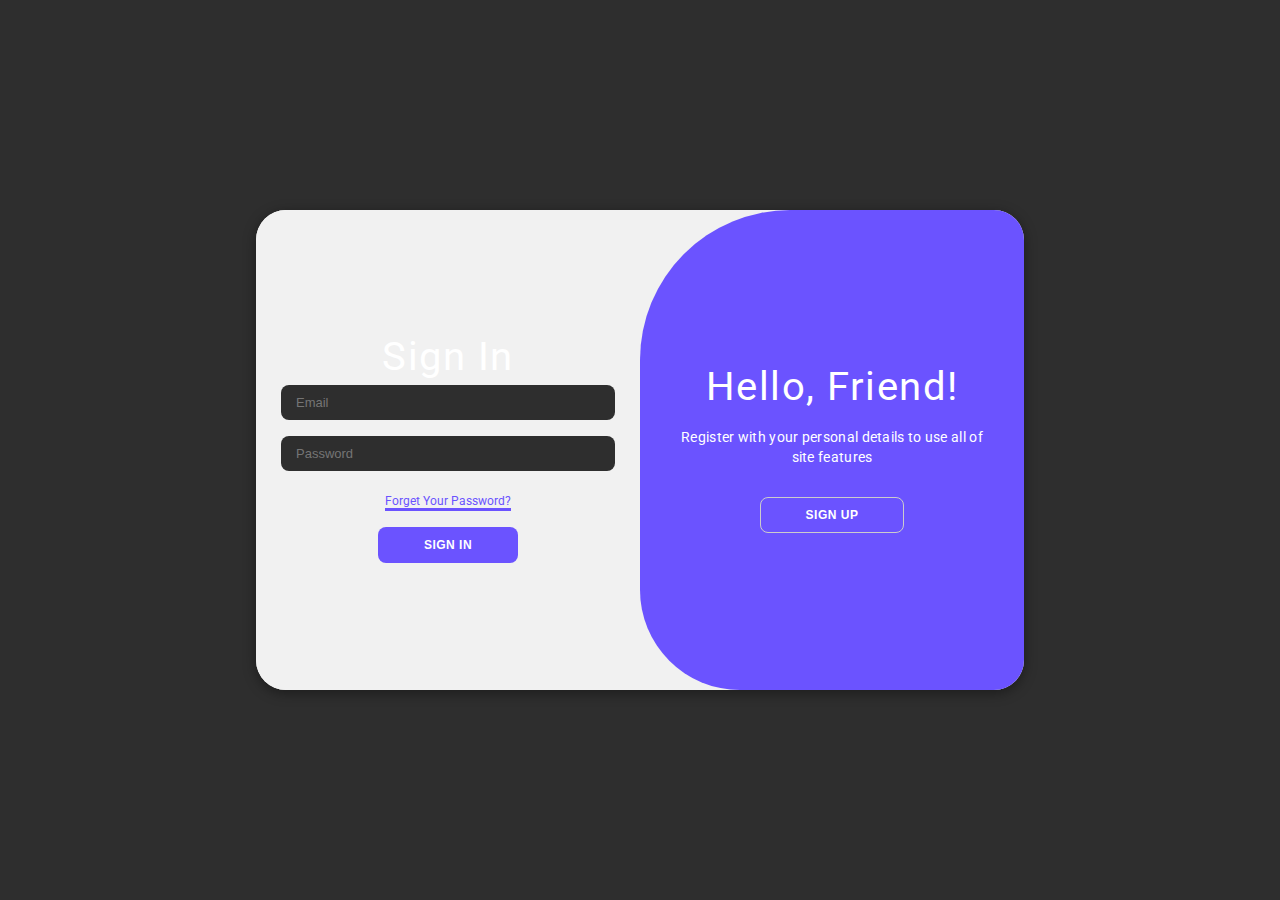
<file: Sign.html>
<!DOCTYPE html>
<html lang="en">
<head>
    <meta charset="UTF-8">
    <meta name="viewport" content="width=device-width, initial-scale=1.0">
    <link rel="preconnect" href="https://fonts.googleapis.com">
    <link rel="preconnect" href="https://fonts.gstatic.com" crossorigin>
    <link href="https://fonts.googleapis.com/css2?family=Roboto:ital,wght@0,300;0,400;0,500;0,700;1,500&display=swap" rel="stylesheet">
    <link rel="shortcut icon" href="../../../public/icons/logo.svg">

    <link rel="stylesheet" href="./style.css">
    <link rel="stylesheet" href="./styles/form.css">
    <title>DogeTime</title>
</head>
<body>

    <div class="container" id="container">
        <div class="form-container sign-up">
            <form>
                <h1>Create Account</h1>
                <!-- <div class="social-icons">
                    <a href="#" class="icon"><i class="fa-brands fa-google-plus-g"></i></a>
                    <a href="#" class="icon"><i class="fa-brands fa-facebook-f"></i></a>
                    <a href="#" class="icon"><i class="fa-brands fa-github"></i></a>
                    <a href="#" class="icon"><i class="fa-brands fa-linkedin-in"></i></a>
                </div>
                <span>or use your email for registeration</span> -->
                <input type="text" placeholder="Name">
                <input type="email" placeholder="Email">
                <input type="password" placeholder="Password">
                <button>Sign Up</button>
            </form>
        </div>
        <div class="form-container sign-in">
            <form>
                <h1>Sign In</h1>
                <!-- <div class="social-icons">
                    <a href="#" class="icon"><i class="fa-brands fa-google-plus-g"></i></a>
                    <a href="#" class="icon"><i class="fa-brands fa-facebook-f"></i></a>
                    <a href="#" class="icon"><i class="fa-brands fa-github"></i></a>
                    <a href="#" class="icon"><i class="fa-brands fa-linkedin-in"></i></a>
                </div>
                <span>or use your email password</span> -->
                <input type="email" placeholder="Email">
                <input type="password" placeholder="Password">
                <a href="#"><span>Forget Your Password?</span></a>
                <button>Sign In</button>
            </form>
        </div>
        <div class="toggle-container">
            <div class="toggle">
                <div class="toggle-panel toggle-left">
                    <h1>Welcome Back!</h1>
                    <p>Enter your personal details to use all of site features</p>
                    <button class="hidden" id="login">Sign In</button>
                </div>
                <div class="toggle-panel toggle-right">
                    <h1>Hello, Friend!</h1>
                    <p>Register with your personal details to use all of site features</p>
                    <button class="hidden" id="register">Sign Up</button>
                </div>
            </div>
        </div>
    </div>

    <script src="./js/themeChanger.js"></script>
    <script src="./js/form.js"></script>
</body>
</html>
</file>
<file: styles/form.css>
body{
    background-color: var(--bg-color);
    display: flex;
    align-items: center;
    justify-content: center;
    flex-direction: column;
    height: 100vh;
}

.container{
    background-color: var(--box-color);
    border-radius: 30px;
    box-shadow: var(--box-shadow);
    position: relative;
    overflow: hidden;
    width: 768px;
    max-width: 100%;
    min-height: 480px;
}

.container p{
    /* color: #fff; */
    color: var(--primary-color);
    font-size: 14px;
    line-height: 20px;
    letter-spacing: 0.3px;
    margin: 20px 0;
}

.container span{
    font-size: 12px;
}

.container a{
    color: #333;
    font-size: 13px;
    text-decoration: none;
    margin: 15px 0 10px;
}

.container button{
    background-color: var(--hover-color);
    /* color: var(--primary-color-1); */
    color: #fff;
    font-size: 12px;
    padding: 10px 45px;
    border: 1px solid transparent;
    border-radius: 8px;
    font-weight: 600;
    letter-spacing: 0.5px;
    text-transform: uppercase;
    margin-top: 10px;
    cursor: pointer;
}

.container button.hidden{
    background-color: transparent;
    border-color: #ccc;
}

.container form{
    background-color: var(--box-color);
    display: flex;
    align-items: center;
    justify-content: center;
    flex-direction: column;
    padding: 0 40px;
    height: 100%;
}

.container input{
    background-color: var(--bg-color);
    border: none;
    margin: 8px 0;
    padding: 10px 15px;
    font-size: 13px;
    border-radius: 8px;
    width: 100%;
    outline: none;
}

.form-container{
    position: absolute;
    top: 0;
    height: 100%;
    transition: all 0.6s ease-in-out;
}

.sign-in{
    left: 0;
    width: 50%;
    z-index: 2;
}

.container.active .sign-in{
    transform: translateX(100%);
}

.sign-up{
    left: 0;
    width: 50%;
    opacity: 0;
    z-index: 1;
}

.container.active .sign-up{
    transform: translateX(100%);
    opacity: 1;
    z-index: 5;
    animation: move 0.6s;
}

@keyframes move{
    0%, 49.99%{
        opacity: 0;
        z-index: 1;
    }
    50%, 100%{
        opacity: 1;
        z-index: 5;
    }
}

.social-icons{
    margin: 20px 0;
}

.social-icons a{
    border: 1px solid #ccc;
    border-radius: 20%;
    display: inline-flex;
    justify-content: center;
    align-items: center;
    margin: 0 3px;
    width: 40px;
    height: 40px;
}

.toggle-container{
    position: absolute;
    top: 0;
    left: 50%;
    width: 50%;
    height: 100%;
    overflow: hidden;
    transition: all 0.6s ease-in-out;
    border-radius: 150px 0 0 100px;
    z-index: 1000;
}

.container.active .toggle-container{
    transform: translateX(-100%);
    border-radius: 0 150px 100px 0;
}

.toggle{
    background-color: var(--hover-color);
    height: 100%;
    /* background: linear-gradient(to right, #5c6bc0, #512da8); */
    color: #fff;
    position: relative;
    left: -100%;
    height: 100%;
    width: 200%;
    transform: translateX(0);
    transition: all 0.6s ease-in-out;
}

.container.active .toggle{
    transform: translateX(50%);
}

.toggle-panel{
    position: absolute;
    width: 50%;
    height: 100%;
    display: flex;
    align-items: center;
    justify-content: center;
    flex-direction: column;
    padding: 0 30px;
    text-align: center;
    top: 0;
    transform: translateX(0);
    transition: all 0.6s ease-in-out;
}

.toggle-left{
    transform: translateX(-200%);
}

.container.active .toggle-left{
    transform: translateX(0);
}

.toggle-right{
    right: 0;
    transform: translateX(0);
}

.container.active .toggle-right{
    transform: translateX(200%);
}
</file>
<file: style.css>
@import url(./styles/reset.css);

@import url(./styles/main.css);
@import url(./styles/nav.css);
@import url(./styles/chatbot.css);




:root {
    --bg-color: #2e2e2e; /* #faf9f6 */
    --primary-color: #fff; /* #242424 */
    --primary-color-1: #242424;/* #fff */
    --dropdown-color: #9fa5b5;  /* #6b53ff */
    --secondary-color: #9fa5b5; /*  */
    --border-color: #383838; /* #ccc */
    --footer-color: #2e2e2e; /* #fff */
    --hover-color: #6b53ff;
    --error-color: #721c24;
    --box-color: #f1f1f1; /* #292929 */
    --box-shadow: 0 3px 13px 0px rgba(0, 0, 0, 0.4);
    --box-shadow-2: ;
    --filter-param: invert(100%) sepia(100%) saturate(2%) hue-rotate(229deg) brightness(105%) contrast(101%);
    --filter-1-param: invert(100%) sepia(100%) saturate(2%) hue-rotate(229deg) brightness(105%) contrast(101%);
    --filter-2-param: invert(29%) sepia(53%) saturate(2474%) hue-rotate(233deg) brightness(107%) contrast(103%);
    /* --font: "Roboto", sans-serif; */
}




@media (min-width: 328px) {
    :root {
        --fsh1: 24px;
        --fsh3: 20px;
        --fsh4: 18px;
        --fsp: 16px;
        --fss: 12px;
        --nav-bottom: 40px;
        --section-margin: 80px;
        --footer-top: 80px;
    }
    
}

@media (min-width: 600px) {
    :root {
        --fsh1: 30px;
        --fsh3: 24px;
        --fsh4: 20px;
        --fsp: 16px;
        --fs-nav: 15px;
        --fss: 13px;
        --nav-bottom: 50px;
        --section-margin: 100px;
        --footer-top: 100px;
    }
    
}

@media (min-width: 768px) {
    :root {
        --fsh1: 34px;
        --fsh3: 28px;
        --fsh4: 20px;
        --fsp: 18px;
        --fs-nav: 14px;
        --fss: 15px;
        --nav-bottom: 70px;
        --section-margin: 100px;
        --footer-top: 120px;
    }

}

@media (min-width: 1024px) {
    :root {
        --fsh1: 40px;
        --fsh3: 32px;
        --fsh4: 24px;
        --fsp: 20px;
        --fss: 16px;
        --nav-bottom: 100px;
        --section-margin: 120px;
        --footer-top: 160px;
    }

}
</file>
